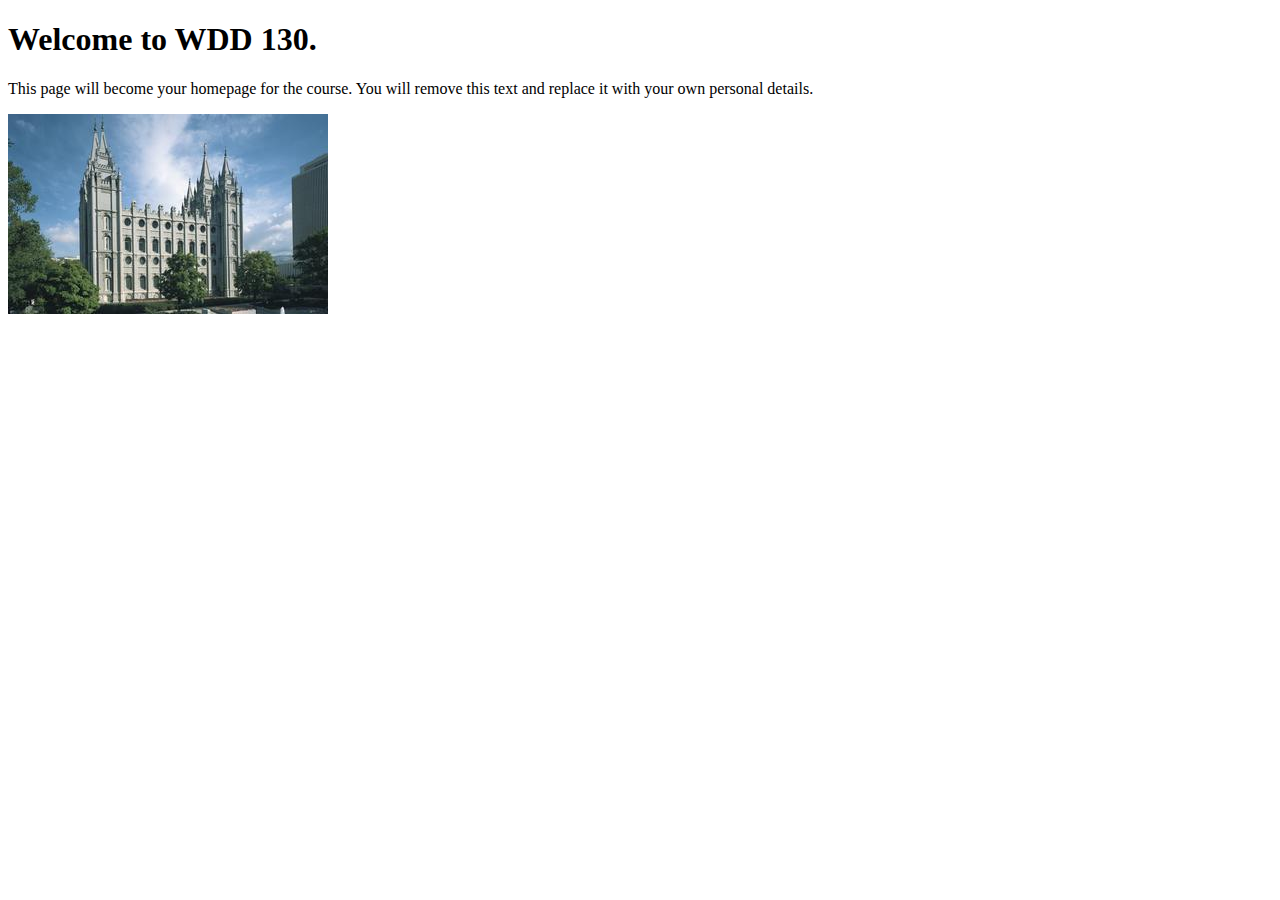
<file: index.html>
<!DOCTYPE html>
<html lang="en">
<head>
    <meta charset="UTF-8">
    <meta name="viewport" content="width=device-width, initial-scale=1.0">
    <title>WDD 130 | Personal Homepage</title>
</head>
<body>
    <h1>Welcome to WDD 130.</h1>
    <p>This page will become your homepage for the course. You will remove this text and replace it with your own personal details.</p>

    <img src="images/salt-lake-temple.jpg" alt="The Salt Lake Temple.">
</body>
</html>
</file>
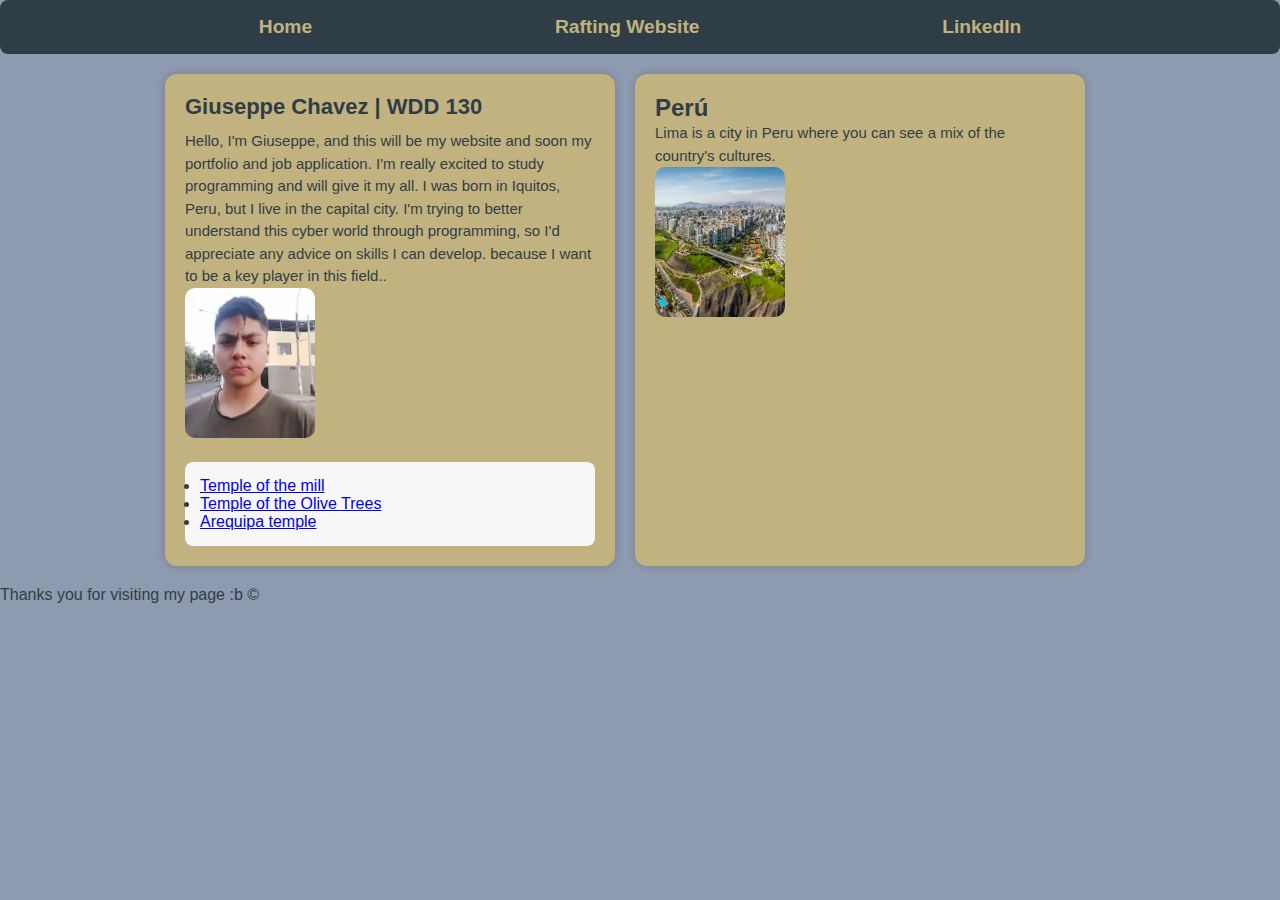
<file: wwr/index.html>
<!DOCTYPE html>
<html lang="en">

<head>
    <meta charset="UTF-8">
    <meta name="viewport" content="width=device-width, initial-scale=1.0">
    <title>Giuseppe Chavez | WDD 130 </title>
    <link rel="stylesheet" href="styles/styles.css">
    <meta name="description"
        content="describe your home page using keybords like your name, the course, the purpose of the page ">
    <meta name="Giuseppe" content="my creations">
    <meta name="Giuseppe Chavez">
</head>

<body>
    <header>
        <nav>
            <a href="">Home</a>
            <a href="about.html">Rafting Website</a>
            <a href="https://www.linkedin.com/feed/?trk=guest_homepage-basic_google-one-tap-submit">LinkedIn</a>
        </nav>
    </header>
    <main class="layout">

        <div class="card-profile">

            <div class="profile">

                <article class="text-box">
                    <h1>Giuseppe Chavez | WDD 130</h1>
                    <p>Hello, I'm Giuseppe, and this will be my website and soon my portfolio and job application. I'm
                        really
                        excited to
                        study
                        programming and will give it my all. I was born in Iquitos, Peru, but I live in the capital
                        city.
                        I'm
                        trying
                        to
                        better
                        understand this cyber world through programming, so I'd appreciate any advice on skills I can
                        develop.
                        because I
                        want to
                        be a key player in this field..</p>
                </article>

                <div class="Image">
                    <img src="images/giuzeppe-americo.webp" alt="profile">
                </div>

            </div>

            <div>
                <ul class="temples-links">
                    <li><a href="https://www.churchofjesuschrist.org/temples/details/lima-peru-temple?lang=spa">Temple
                            of
                            the
                            mill</a></li>
                    <li><a
                            href="https://www.churchofjesuschrist.org/temples/details/lima-peru-los-olivos-temple?lang=spa">Temple
                            of the Olive Trees</a>
                    </li>
                    <li><a href="https://www.churchofjesuschrist.org/temples/details/arequipa-peru-temple?lang=spa">Arequipa
                            temple</a>
                    </li>
                </ul>
            </div>
        </div>

        <div class="country">

            <div class="Peru">

                <aside class="peru-box">
                    <h2>
                        Perú
                    </h2>

                    <p>Lima is a city in Peru where you can see a mix of the country's cultures.</p>
                </aside>
            </div>

            <div class="p-image">

                <img src="images/lima-photo.webp">
            </div>
        </div>
    </main>

    <footer>
        <p>Thanks you for visiting my page :b ©</p>
    </footer>
</body>

</html>
</file>
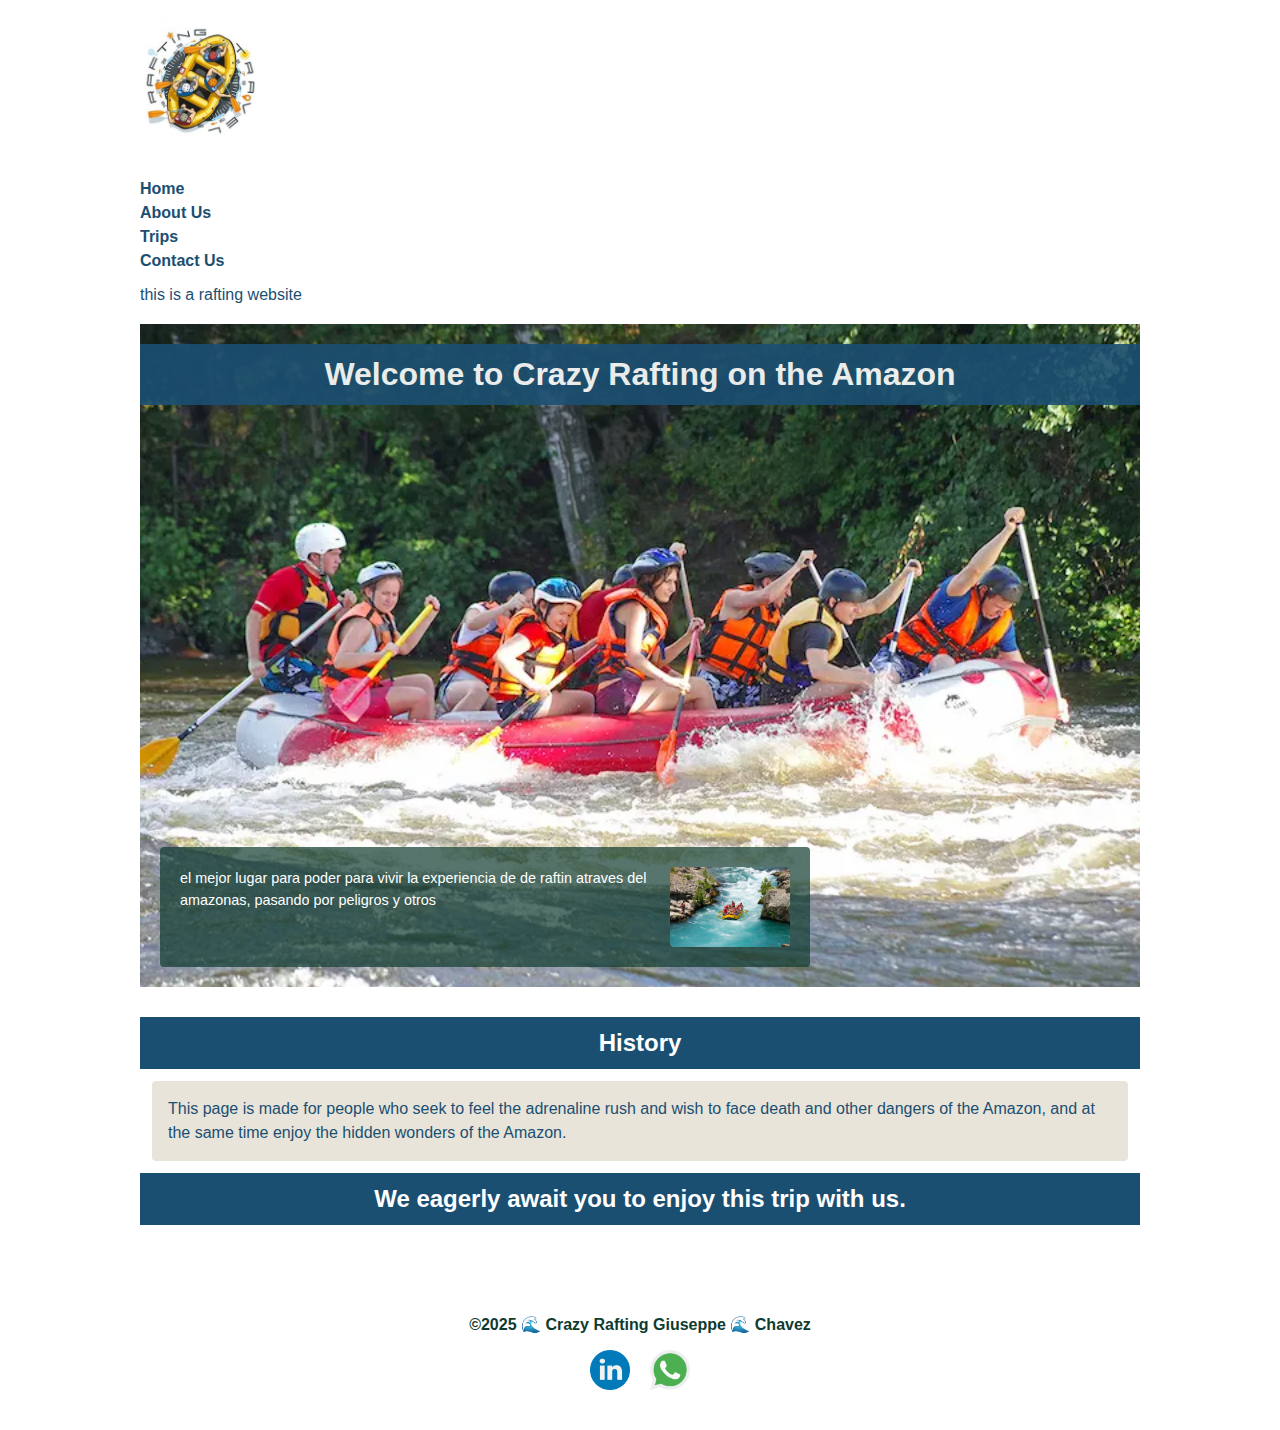
<file: about.html>
<!DOCTYPE html>
<html lang="en">

<head>
    <meta charset="UTF-8">
    <meta name="viewport" content="width=device-width, initial-scale=1.0">
    <meta name="Giuseppe Americo Chavez Figari">
    <meta name="description" content="The place to book the best and most exciting vacation you'll ever have.">
    <title>Crazy Rafting | Amazon River</title>
    <link rel="stylesheet" href="style/rafting.css">
</head>

<body>

    <header>

        <img src="images/rafting-photo.jpg">

        <nav>
            <li><a href="index.html">Home</a></li>
            <li><a href="about.html">About Us</a></li>
            <li><a href="trips.html">Trips</a></li>
            <li><a href="contact.html">Contact Us</a></li>
        </nav>
        <p>this is a rafting website</p>
    </header>
    <main>
        <div class="Hero">
            <img src="images/rafting27_1024.webp" alt=" ">
            <h1>Welcome to Crazy Rafting on the Amazon</h1>
            <article>
                <img src="images/rafting65_600.jpg" alt="">
                <p>el mejor lugar para poder para vivir la experiencia de de raftin atraves del amazonas, pasando por
                    peligros y otros</p>
            </article>
        </div>

        <section>
            <h2>History</h2>
            <p>This page is made for people who seek to feel the adrenaline rush and wish to face death and other
                dangers of the
                Amazon, and at the same time enjoy the hidden wonders of the Amazon.</p>
            <h2>We eagerly await you to enjoy this trip with us.</h2>
        </section>
    </main>

</body>

<footer>
    <p>©2025 🌊 Crazy Rafting Giuseppe 🌊 Chavez</p>
    <nav class="Social Media">
        <a href="https://www.linkedin.com/feed/?trk=guest_homepage-basic_google-one-tap-submit">
            <img src="images/linkedin-img.webp" alt="">
        </a>

        <a href="https://wa.me/51958974568">
            <img src="images/whatsapp-images.webp" alt="">
        </a>
    </nav>
</footer>


</html>
</file>
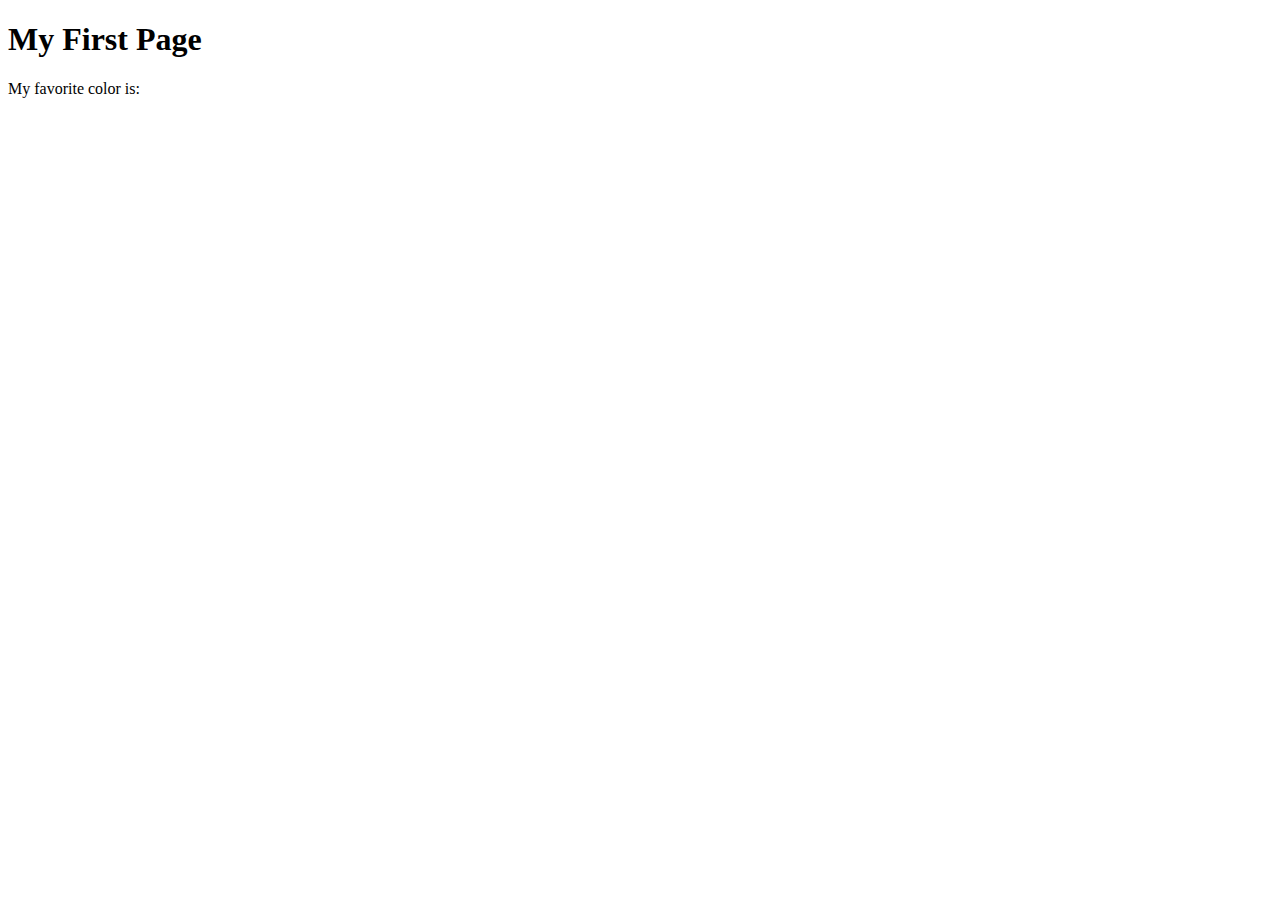
<file: week01/first-page.html>
<!DOCTYPE html>
<html lang="en">
<head>
    <meta charset="UTF-8">
    <meta name="viewport" content="width=device-width, initial-scale=1.0">
    <title>My First Page</title>
</head>
<body>
    <h1>My First Page</h1>
    <p>My favorite color is: </p>
</body>
</html>
</file>
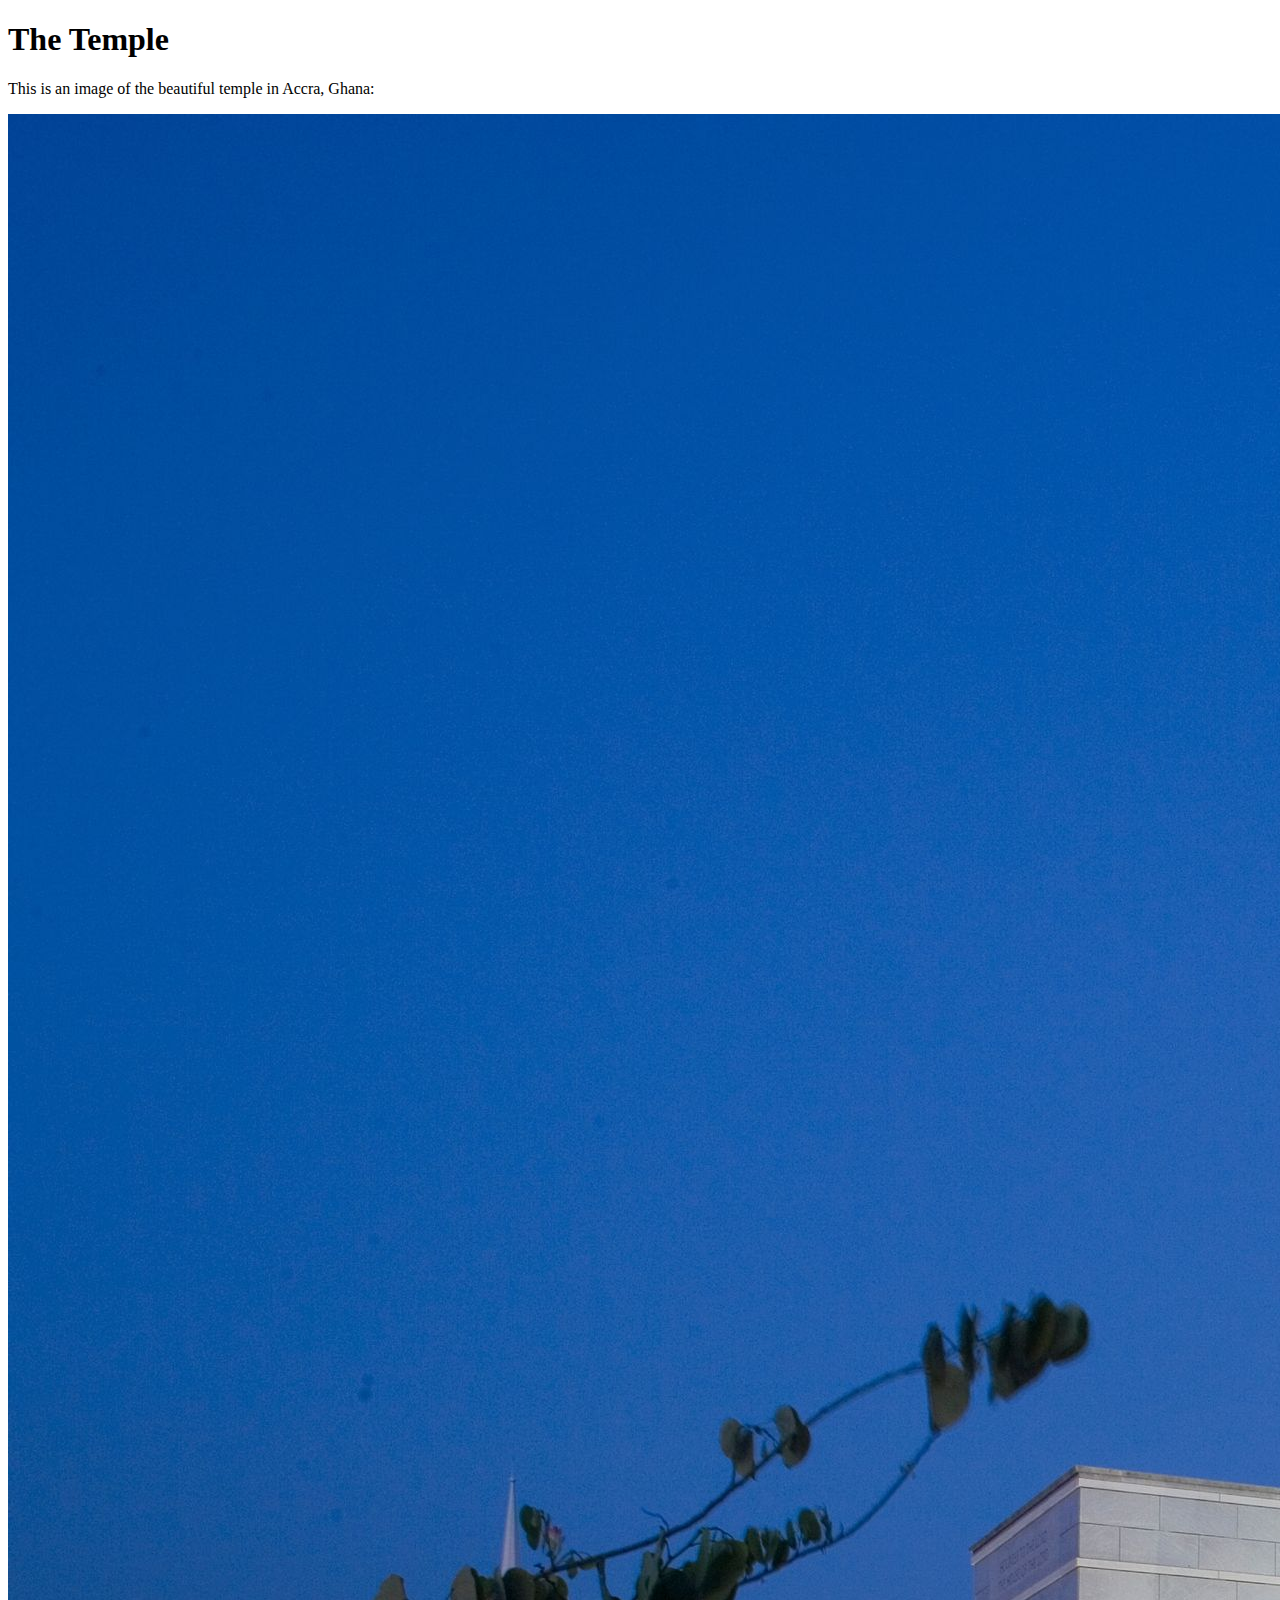
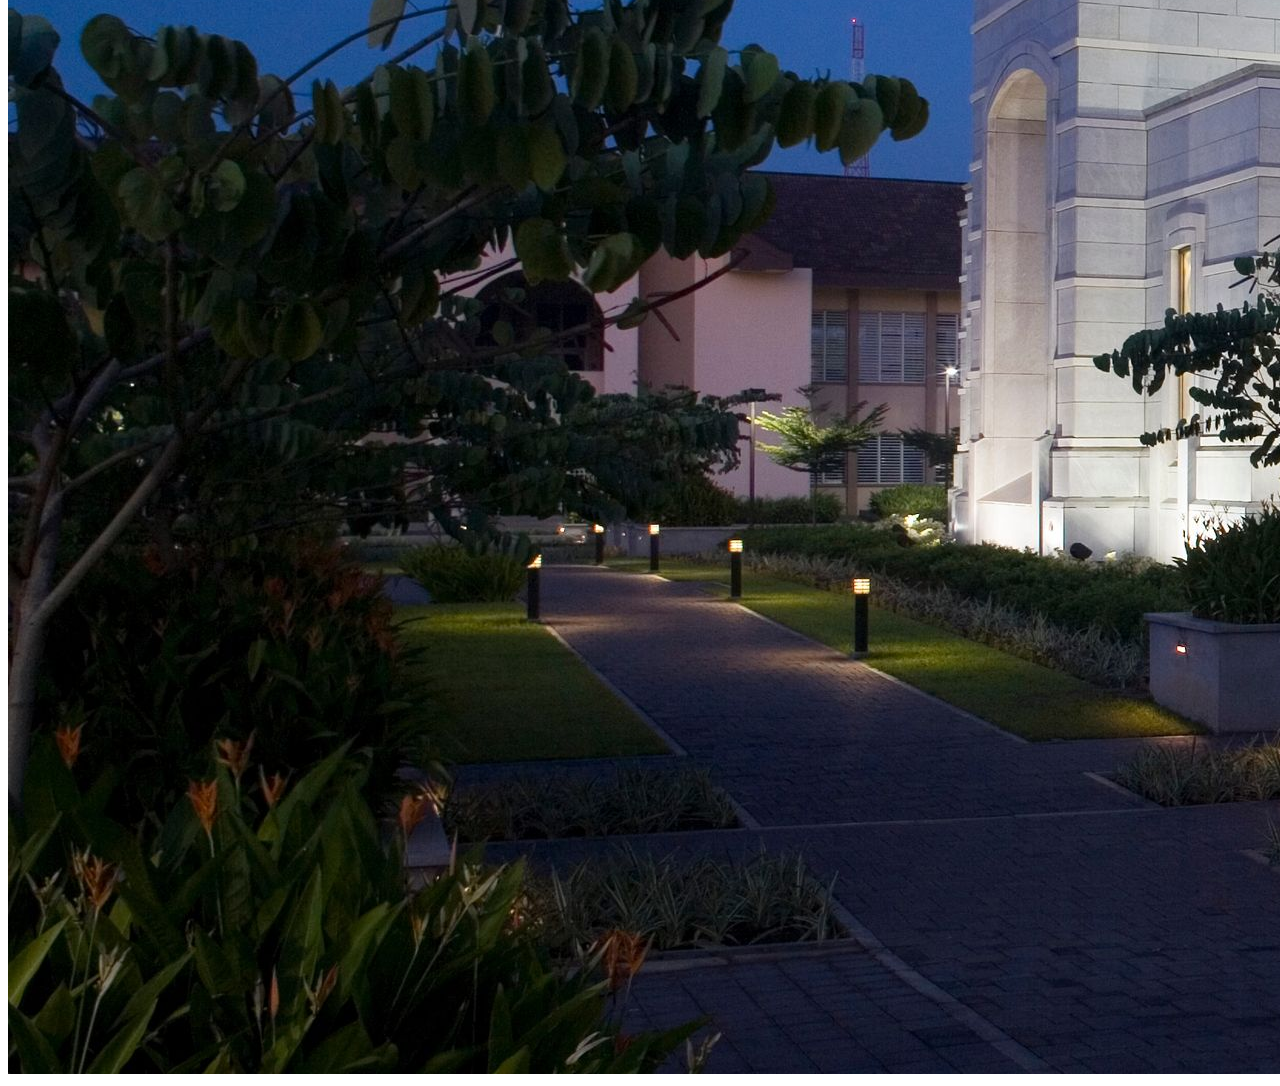
<file: week01/images.html>
<!DOCTYPE html>
<html lang="en">
<head>
    <meta charset="UTF-8">
    <meta name="viewport" content="width=device-width, initial-scale=1.0">
    <title>Temple Image</title>
</head>
<body>
    <h1>The Temple</h1>
    <p>This is an image of the beautiful temple in Accra, Ghana:</p>
    <img src="images/temple-large.jpeg" alt="The Accra Ghana Temple">
    
</body>
</html>
</file>
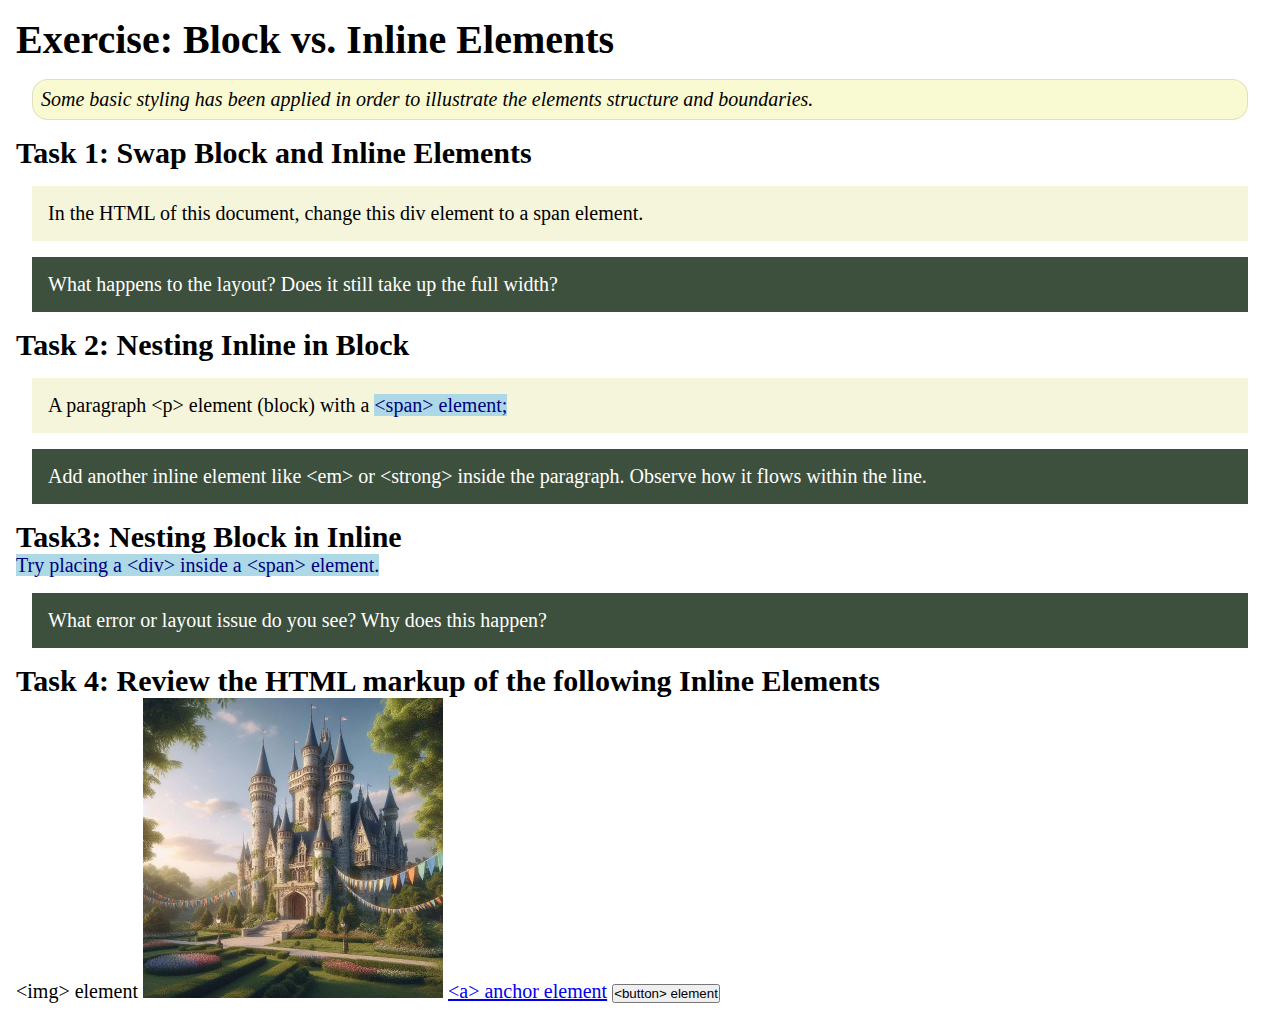
<file: week02/block-vs-inline.html>
<!DOCTYPE html>
<html lang="en">

<head>
    <meta charset="UTF-8">
    <meta name="viewport" content="width=device-width, initial-scale=1.0">
    <title>Exercise: Block vs. Inline Elements</title>
    <link rel="stylesheet" href="styles/block-vs-inline.css">
</head>

<body>
    <main>
        <h1>Exercise: Block vs. Inline Elements</h1>
        <p class="note">Some basic styling has been applied in order to illustrate the elements structure and
            boundaries.</p>

        <h2>Task 1: Swap Block and Inline Elements</h2>
        <div>In the HTML of this document, change this div element to a span element.</div>

        <p class="question">What happens to the layout? Does it still take up the full width?</p>

        <h2>Task 2: Nesting Inline in Block</h2>
        <p>A paragraph &lt;p&gt; element (block) with a <span>&lt;span&gt; element;</span></p>
        <p class="question">Add another inline element like &lt;em&gt; or &lt;strong&gt; inside the paragraph. Observe
            how it flows within the line.</p>

        <h2>Task3: Nesting Block in Inline</h2>
        <span>Try placing a &lt;div&gt; inside a &lt;span&gt; element.</span>
            <p class="question">What error or layout issue do you see? Why does this happen?</p>


            <h2>Task 4: Review the HTML markup of the following Inline Elements</h2>
        &lt;img&gt; element
        <img src="images/castle.webp" alt="placeholder image (images are inline)" width="300" height="300">
        <a href="https://churchofjesuschrist.org">&lt;a&gt; anchor element</a>
        <button type="button">&lt;button&gt; element</button>
    </main>
</body>

</html>
</file>
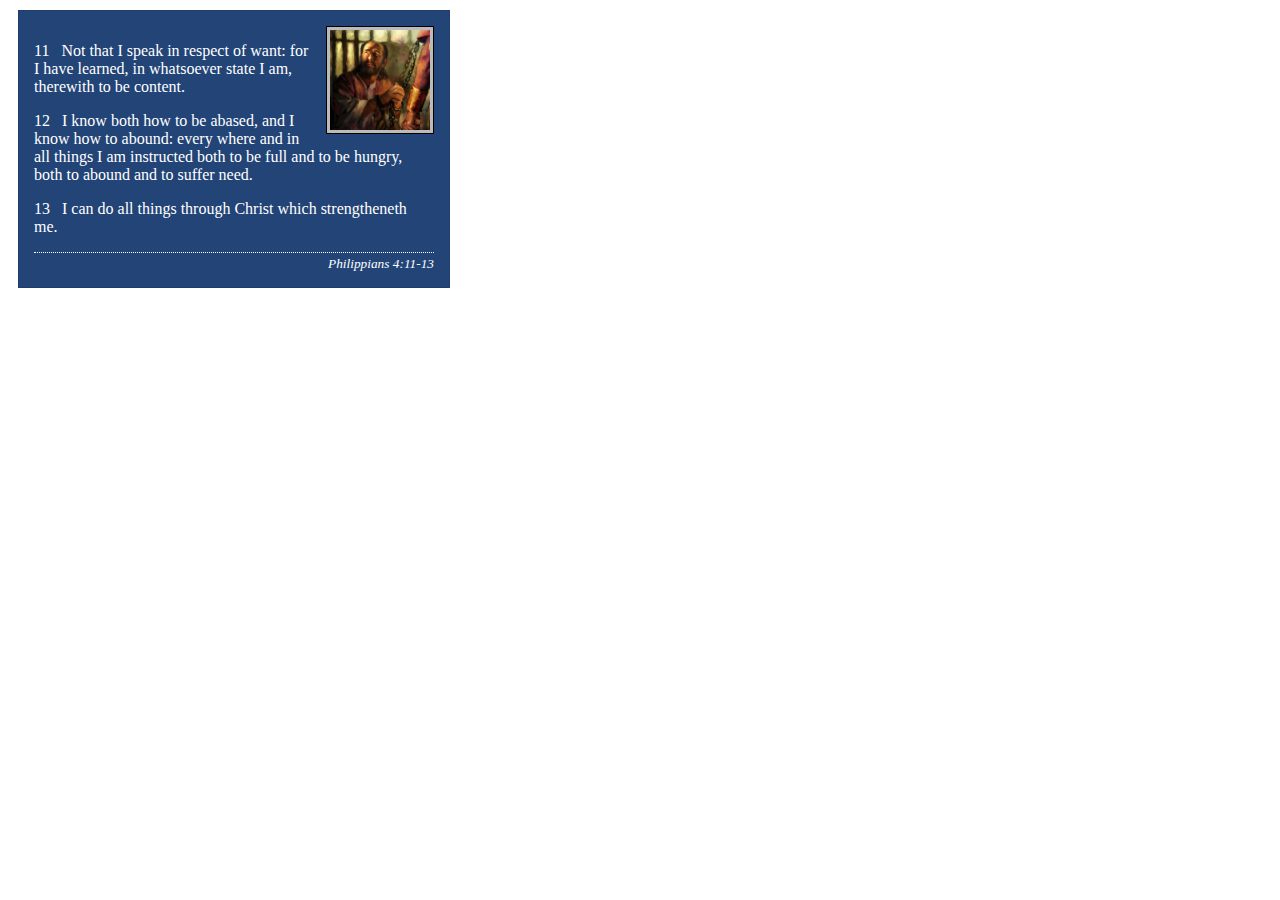
<file: week02/box-model-solution.html>
<!DOCTYPE html>
<html lang="en">
<head>
    <meta charset="UTF-8">
    <meta name="viewport" content="width=device-width, initial-scale=1.0">
    <title>Box Model Activity</title>
    <link rel="stylesheet" href="styles/box-model-solution.css">
</head>
<body>
    <main>
        <div class="callout">
            <img src="images/apostle-paul-imprisoned.webp" alt="Paul the Apostle - Imprisoned in Rome" width="200" height="200">
            <blockquote>
                <p>11 &nbsp; Not that I speak in respect of want: for I have learned, in whatsoever state I am, therewith to be content.</p>
                <p>12 &nbsp; I know both how to be abased, and I know how to abound: every where and in all things I am instructed both to be full and to be hungry, both to abound and to suffer need.</p>
                <p>13 &nbsp; I can do all things through Christ which strengtheneth me.</p>
            </blockquote>
            <cite>Philippians 4:11-13</cite>
        </div>
    </main>
</body>
</html>
</file>
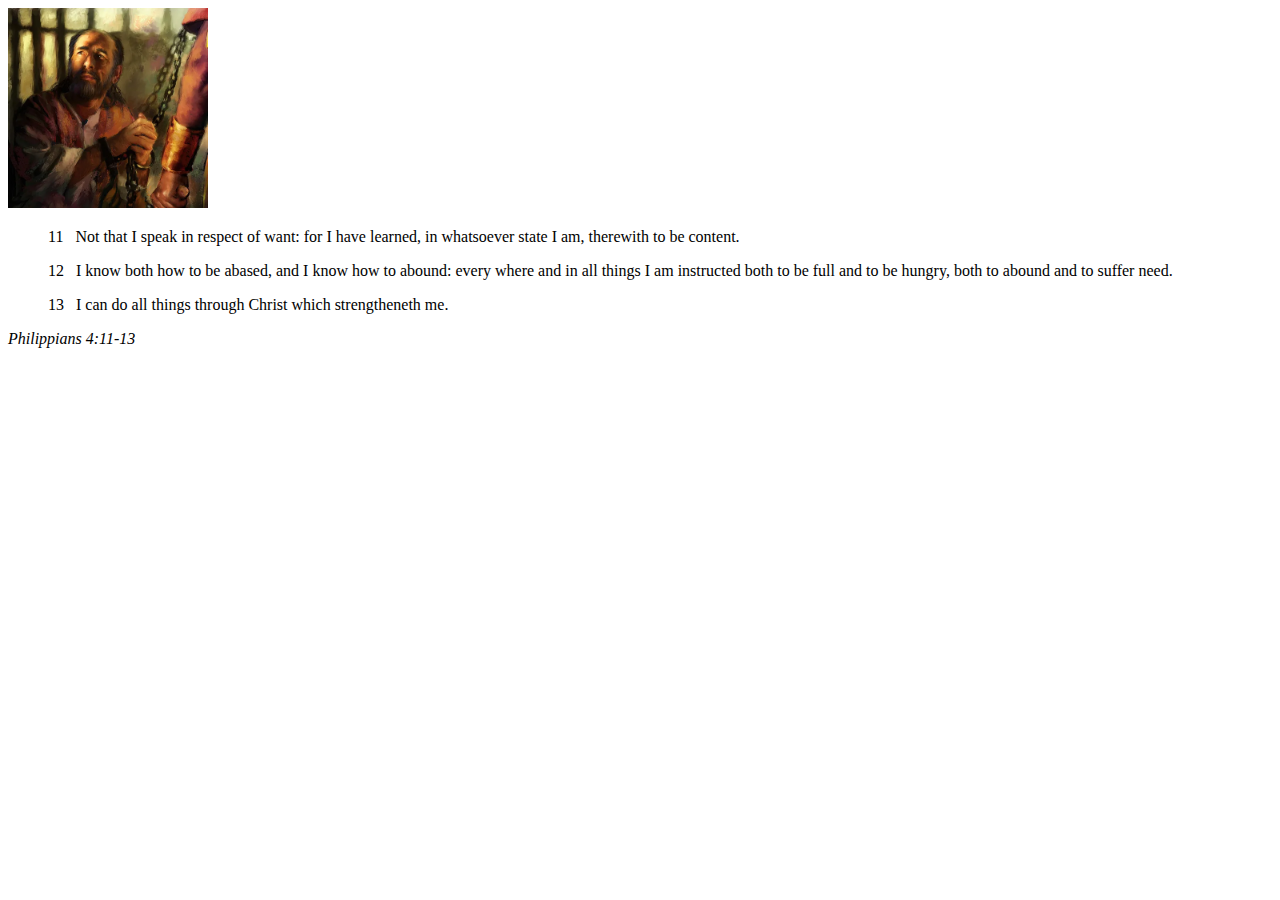
<file: week02/box-model.html>
<!DOCTYPE html>
<html lang="en">
<head>
    <meta charset="UTF-8">
    <meta name="viewport" content="width=device-width, initial-scale=1.0">
    <title>Box Model Activity</title>
</head>
<body>
    <main>
        <div class="callout">
            <img src="images/apostle-paul-imprisoned.webp" alt="Paul the Apostle - Imprisoned in Rome" width="200" height="200">
            <blockquote>
                <p>11 &nbsp; Not that I speak in respect of want: for I have learned, in whatsoever state I am, therewith to be content.</p>
                <p>12 &nbsp; I know both how to be abased, and I know how to abound: every where and in all things I am instructed both to be full and to be hungry, both to abound and to suffer need.</p>
                <p>13 &nbsp; I can do all things through Christ which strengtheneth me.</p>
            </blockquote>
            <cite>Philippians 4:11-13</cite>
        </div>
    </main>
</body>
</html>
</file>
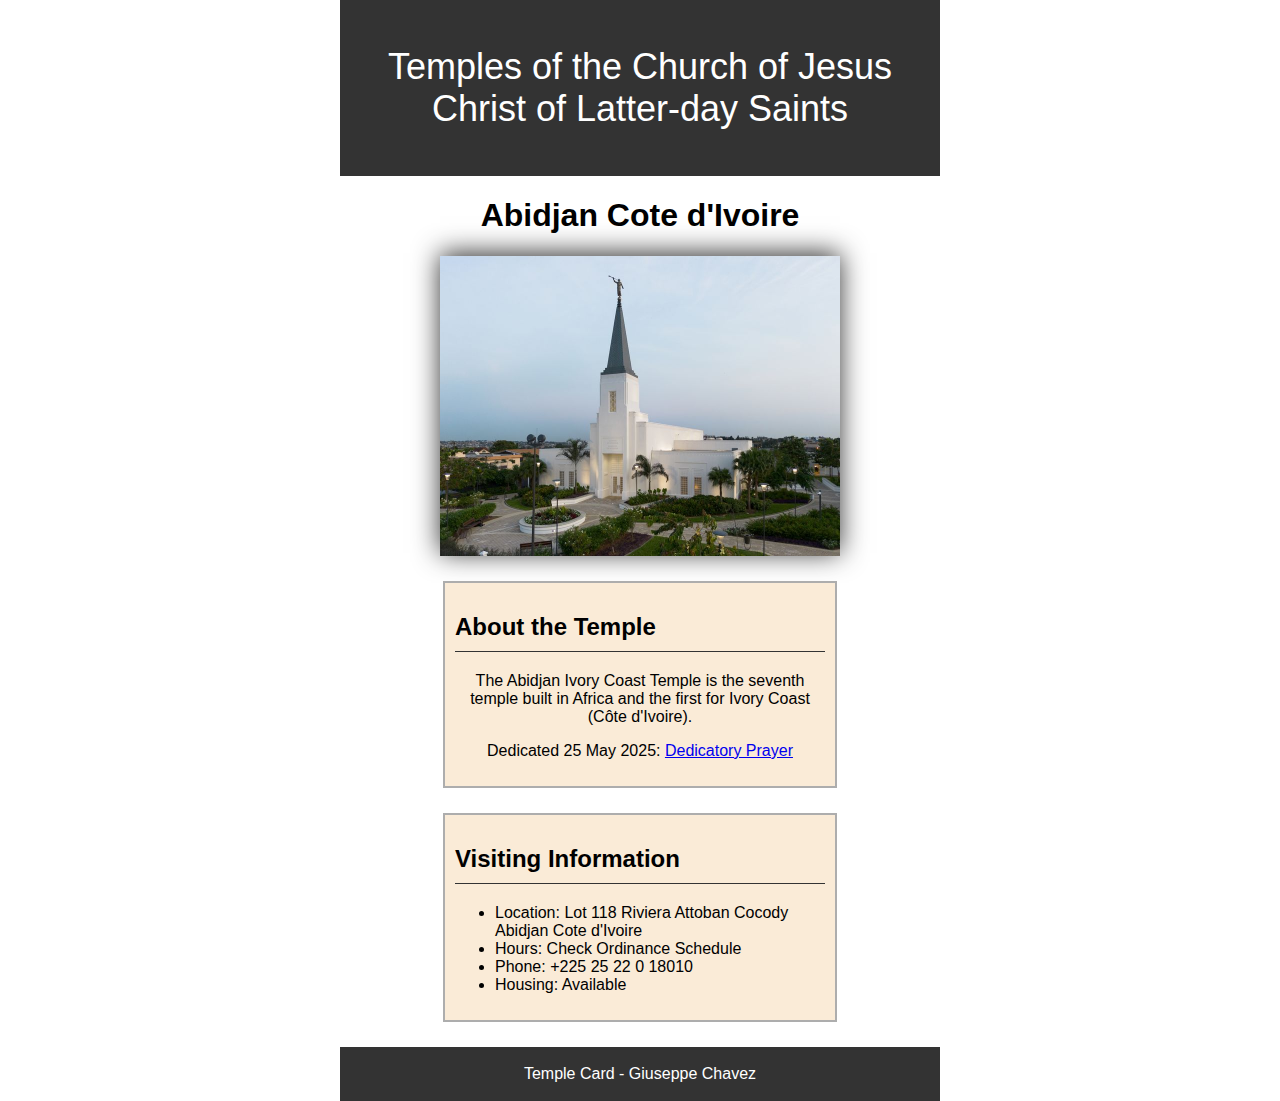
<file: week02/favorite-temple.html>
<!DOCTYPE html>
<html lang="en">

<head>
    <meta charset="UTF-8">
    <meta name="viewport" content="width=device-width, initial-scale=1.0">
    <title>Temple Card - Abidjan Cote d'Ivoire</title>
    <link rel="stylesheet" href="styles/temple.css      ">
</head>

<body>
    <header>
        <p>Temples of the Church of Jesus Christ of Latter-day Saints</p>
    </header>
    <main>
        <h1>Abidjan Cote d'Ivoire</h1>
        <picture>
            <img src="images/abidjan-ivory-coast.jpeg" alt="Abidjan Cote d'Ivoire Temple">
        </picture>
        <section>
            <h2>About the Temple</h2>
            <p>The Abidjan Ivory Coast Temple is the seventh temple built in Africa and the first for Ivory Coast (Côte
                d'Ivoire).</p>
            <p>Dedicated 25 May 2025: <a
                    href="https://www.churchofjesuschrist.org/temples/dedicatory-prayer/abidjan-ivory-coast-temple/2025-05-25?lang=eng"
                    target="_blank" rel="noopener noreferrer">Dedicatory Prayer</a></p>
        </section>
        <section>
            <h2>Visiting Information</h2>
            <ul>
                <li>Location: Lot 118 Riviera Attoban Cocody Abidjan Cote d'Ivoire</li>
                <li>Hours: Check Ordinance Schedule</li>
                <li>Phone: +225 25 22 0 18010</li>
                <li>Housing: Available</li>
            </ul>
        </section>
    </main>
    <footer>
        <p>Temple Card - Giuseppe Chavez</p>
    </footer>
</body>

</html>
</file>
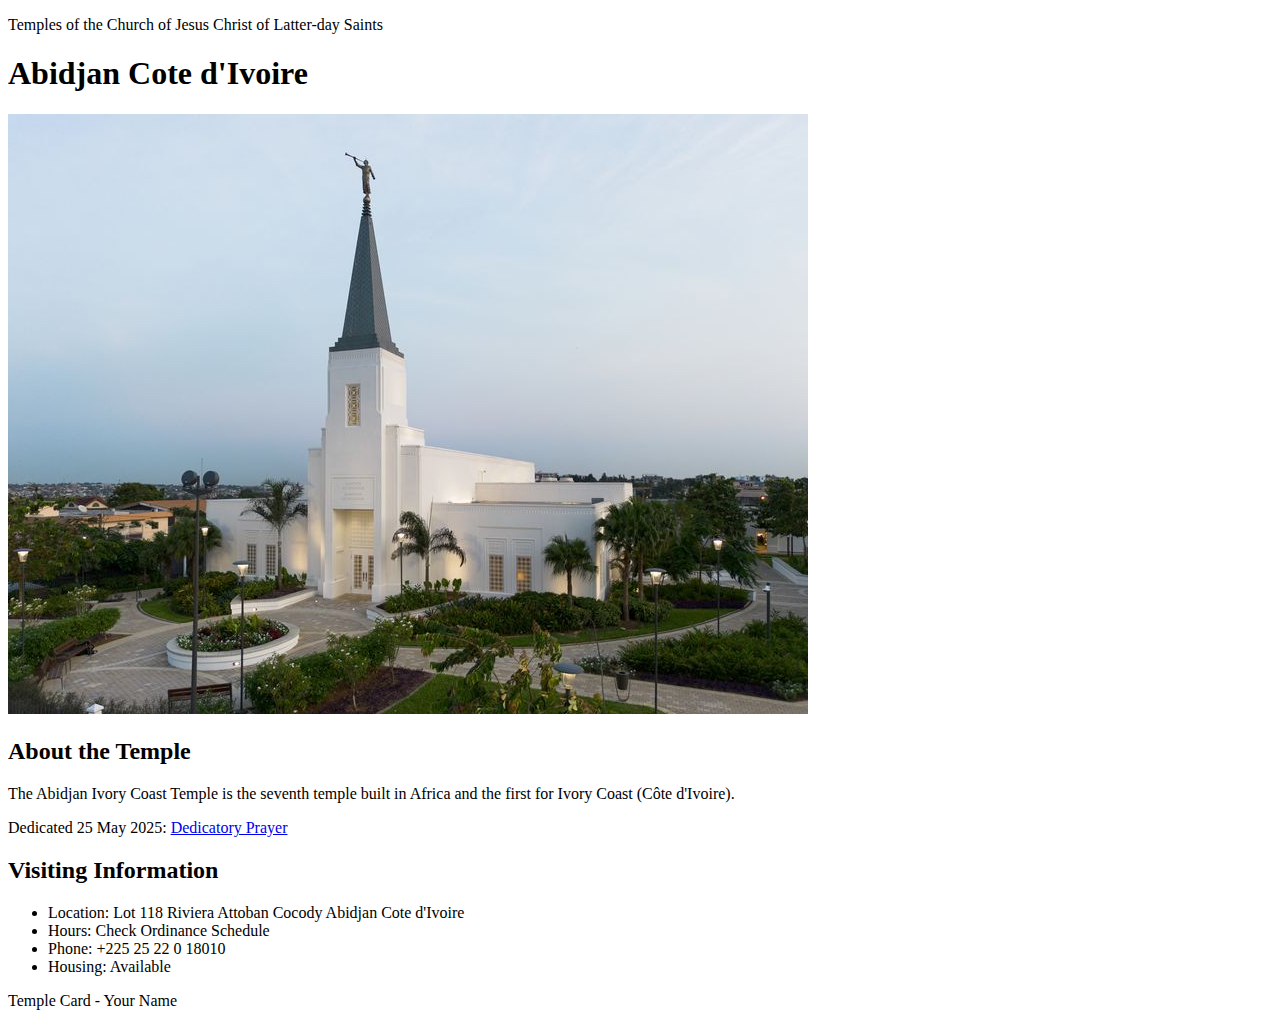
<file: week02/temple.html>
<!DOCTYPE html>
<html lang="en">

<head>
    <meta charset="UTF-8">
    <meta name="viewport" content="width=device-width, initial-scale=1.0">
    <title>Temple Card - Abidjan Cote d'Ivoire</title>
</head>

<body>
    <header>
        <p>Temples of the Church of Jesus Christ of Latter-day Saints</p>
    </header>
    <main>
        <h1>Abidjan Cote d'Ivoire</h1>
        <picture>
            <img src="images/abidjan-ivory-coast.jpeg" alt="Abidjan Cote d'Ivoire Temple">
        </picture>
        <section>
            <h2>About the Temple</h2>
            <p>The Abidjan Ivory Coast Temple is the seventh temple built in Africa and the first for Ivory Coast (Côte
                d'Ivoire).</p>
            <p>Dedicated 25 May 2025: <a
                    href="https://www.churchofjesuschrist.org/temples/dedicatory-prayer/abidjan-ivory-coast-temple/2025-05-25?lang=eng"
                    target="_blank" rel="noopener noreferrer">Dedicatory Prayer</a></p>
        </section>
        <section>
            <h2>Visiting Information</h2>
            <ul>
                <li>Location: Lot 118 Riviera Attoban Cocody Abidjan Cote d'Ivoire</li>
                <li>Hours: Check Ordinance Schedule</li>
                <li>Phone: +225 25 22 0 18010</li>
                <li>Housing: Available</li>
            </ul>
        </section>
    </main>
    <footer>
        <p>Temple Card - Your Name</p>
    </footer>
</body>

</html>
</file>
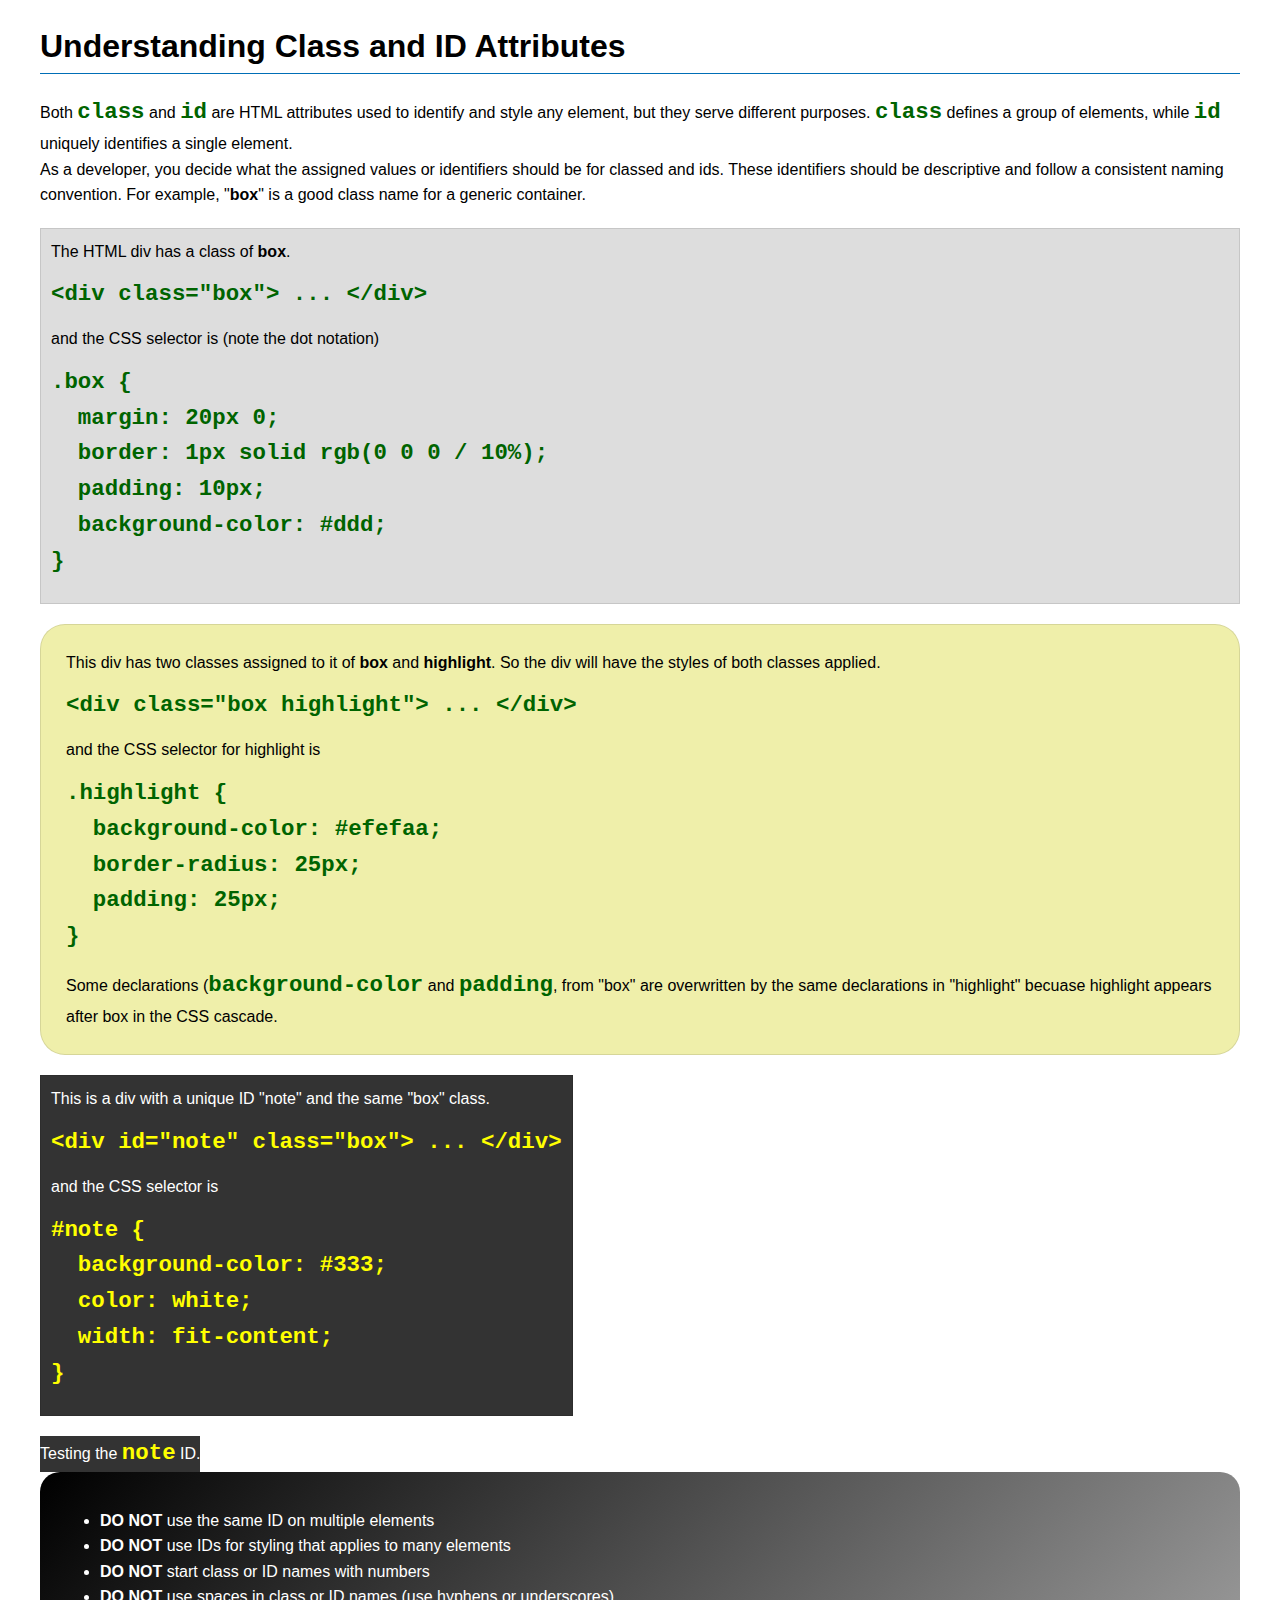
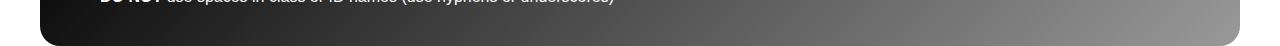
<file: week03/class-and-id.html>
<!DOCTYPE html>
<html lang="en">

<head>
    <meta charset="UTF-8">
    <meta name="viewport" content="width=device-width, initial-scale=1.0">
    <title>Class vs ID Attributes</title>
    <link rel="stylesheet" href="styles/class-and-id.css">
</head>

<body>
    <h1>Understanding Class and ID Attributes</h1>
    <p>Both <code>class</code> and <code>id</code> are HTML attributes used to identify and style any element, but they
        serve different purposes. <code>class</code> defines a group of elements, while <code>id</code> uniquely
        identifies a single element.</p>
    <p>As a developer, you decide what the assigned values or identifiers should be for classed and ids. These
        identifiers should be
        descriptive and follow a consistent naming convention. For example, "<strong>box</strong>" is a good class name
        for a generic container.</p>
    <div class="box">
        <p>The HTML div has a class of <strong>box</strong>.</p>
        <pre><code class="html">&lt;div class="box"&gt; ... &lt;/div&gt;</code></pre>
        and the CSS selector is (note the dot notation)
        <pre><code class="css">.box {
  margin: 20px 0;
  border: 1px solid rgb(0 0 0 / 10%);
  padding: 10px;
  background-color: #ddd; 
}</code></pre>
    </div>

    <div class="box highlight">
        <p>This div has two classes assigned to it of <strong>box</strong> and <strong>highlight</strong>. So the div
            will have the styles of both classes applied.</p>
        <pre><code class="html">&lt;div class="box highlight"&gt; ... &lt;/div&gt;</code></pre>
        and the CSS selector for highlight is
        <pre><code class="css">.highlight {
  background-color: #efefaa;
  border-radius: 25px;
  padding: 25px;
}</code></pre>
<p>Some declarations (<code>background-color</code> and <code>padding</code>, from "box" are overwritten by the same declarations in "highlight" becuase highlight appears after box in the CSS cascade.</p>
    </div>

    <div id="note" class="box">
        <p>This is a div with a unique ID "note" and the same "box" class.</p>
        <pre><code class="html">&lt;div id="note" class="box"&gt; ... &lt;/div&gt;</code></pre>
        and the CSS selector is
        <pre><code class="css">#note {
  background-color: #333;
  color: white;
  width: fit-content;
}</code></pre>
    </div>

    <div id="note">
        <p>Testing the <code>note</code> ID.</p>
    </div>

    <section id="best-practice">
        <ul>
            <li><strong>DO NOT</strong> use the same ID on multiple elements</li>
            <li><strong>DO NOT</strong> use IDs for styling that applies to many elements</li>
            <li><strong>DO NOT</strong> start class or ID names with numbers</li>
            <li><strong>DO NOT</strong> use spaces in class or ID names (use hyphens or underscores)</li>
        </ul>
    </section>




</body>

</html>
</file>
<file: wwr/styles/styles.css>
:root{
    /* PALETA DE COLORES */
    --primary-color: #F7F7F7;
    --secondary-color: #2F3E46; 
    --accent-color1: #C2B280;
    --accent-color2: #8E9AAF;

    --heading-font: "Times New Roman", Georgia, serif;
    --body-font: Arial, Helvetica, sans-serif;
}

/* RESET */
*{
    margin: 0;
    padding: 0;
    box-sizing: border-box;
}

/* GENERAL */
body {
    font-family: var(--body-font);
    background-color: var(--accent-color2);
    color: var(--secondary-color);
}

/* ============================================
                   NAVIGATION
===============================================*/

nav {
  background-color: var(--secondary-color);
  padding: 1rem;
  display: flex;
  justify-content: space-evenly;
  align-items: center;
  border-radius: 8px;
}

nav a{
    text-decoration: none;
    font-size: 1.2rem;
    font-weight: 700;
    color: var(--accent-color1);
}

/* ============================================
                     FLEX
===============================================*/


/*clase fles utilizable para todo el codigo*/
.flex {
    display: flex;
    gap: 15px;
}

/* ============================================
                    LAYOUTS
===============================================*/

/*contenedor principal de las tarjetas*/
/*permite tener las dos tarjetas lado a lado*/
.layout {
    max-width: 950px;
    margin: 20px auto;
    display: flex;          /* ⬅️ PONE LAS TARJETAS LADO A LADO */
    gap: 20px;              /* ⬅️ SEPARACIÓN ENTRE ELLAS */
}

/* ============================================
   TARJETAS (ESTILO UNIFICADO)
   🔥 ELIMINÉ REPETICIÓN Y USÉ CLASES LIMPIAS
===============================================*/

.card-profile,
.country {
    width: 450px;
    background: var(--accent-color1);
    padding: 20px;
    border-radius: 12px;
    box-shadow: 0 0 8px rgba(0,0,0,0.2);
}

/* ❌ ELIMINADO position:absolute QUE ROMPÍA EL LAYOUT */

/* ============================================
   TEXTOS
===============================================*/

.text-box h1,
.peru-box h1{
    font-size: 22px;
    font-weight: bold;
    margin-bottom: 10px;
}

.text-box p,
.peru-box p {
    line-height: 1.5;
    font-size: 15px;
}

/* ============================================
   IMÁGENES (UNIFICADO)
===============================================*/

.Image img,
.p-image img {
    width: 130px;
    height: 150px;
    object-fit: cover;
    border-radius: 10px;
}

/* ============================================
   TEMPLE LINKS (RE-CUADRO)
===============================================*/

.temples-links{
    background: var(--primary-color);
    margin-top: 20px;
    padding: 15px;
    border-radius: 8px;
    color: var(--secondary-color);
}

.temples-links ul{
    list-style: disc;
    padding-left: 20px;
}
</file>
<file: style/rafting.css>
/* 🎨 PALETA AMAZONAS */
:root{
    --primary-color: #0F3B2F;        /* Verde selva */
    --secondary-color: #1B4F72;      /* Azul río */
    --accent1-color:#FB8500;         /* Naranja energía */
    --accent2-color:#E8E4D9;         /* Arena */
    --dark-overlay: rgba(15, 59, 47, 0.70); /* verde-selva oscuro translúcido */

    --heading-font:"Oswald", sans-serif;
    --body-font:"Poppins", sans-serif;
}

/* Reset */
*{
    margin: 0;
    padding: 0;
    box-sizing: border-box;
}

body{
    font-family: var(--body-font);
    color: var(--secondary-color);
    background-color: white;
}

/* Centrar ancho como en el ejemplo */
header, main, footer {
    width: 95%;
    max-width: 1000px;
    margin: 0 auto;
}

/* HEADER */
header img{
    width: 120px;
    margin: 20px 0;
}

nav{
    margin: 16px 0;
    padding: 0;
}

nav li{
    list-style: none;
    margin-bottom: 6px;
}

nav a{
    text-decoration: none;
    color: var(--secondary-color);
    font-weight: 600;
}

header p{
    margin: 12px 0;
}


/* HERO */
.Hero{
    position: relative;
    margin-top: 20px;
}

.Hero img{
    width: 100%;
    display: block;
}

/* Título sobre la imagen */
.Hero h1{
    position: absolute;
    top: 20px;
    width: 100%;
    text-align: center;
    padding: 12px;
    background-color: var(--secondary-color);
    color: white;
    font-family: var(--heading-font);
    font-size: 2rem;
    opacity: 0.90;
}

/* Caja de texto como en el ejemplo */
.Hero article{
    position: absolute;
    bottom: 20px;
    left: 20px;
    background: var(--dark-overlay);
    color: white;
    padding: 20px;
    width: 65%;
    border-radius: 4px;
}

.Hero article img{
    width: 120px;
    float: right;
    margin-left: 12px;
    border-radius: 4px;
}

.Hero article p{
    font-size: 0.9rem;
    line-height: 1.4rem;
}


/* SECCIONES */
section {
    margin-top: 30px;
    padding-bottom: 30px;
}

section h2{
    background-color: var(--secondary-color);
    color: white;
    padding: 12px;
    text-align: center;
    font-family: var(--heading-font);
}

section p{
    padding: 16px;
    font-size: 1rem;
    line-height: 1.5rem;
    background-color: var(--accent2-color);
    border-radius: 4px;
    margin: 12px;
}

/* FOOTER */
footer{
    margin-top: 40px;
    padding: 20px 0;
    text-align: center;
}

footer p{
    margin-bottom: 16px;
    color: var(--primary-color);
    font-weight: 600;
}

footer nav{
    display: flex;
    justify-content: center;
    gap: 20px;
}

footer img{
    width: 40px;
    height: auto;
}
</file>
<file: week02/styles/block-vs-inline.css>
* {
    margin: 0;
    padding: 0;
}

body {
    font-size: 20px;
    margin: 1rem;
}

p,
div {
    background-color: beige;
    margin: 1rem;
    padding: 1rem;
}

span {
    color: navy;
    background-color: lightblue;
}

code {
    margin: 0;
    padding: 0;
    color: green;
    font-size: 1.2rem;
}

.note {
    font-style: italic;
    background-color: lightgoldenrodyellow;
    border-radius: 1rem;
    border: 1px solid rgb(0 0 0 / 10%);
    margin: 1rem;
    padding: .5rem;
}

.question {
    background-color: #3d503d;
    color: #fff;
}
</file>
<file: week02/styles/box-model-solution.css>
.callout {
    max-width: 400px;
    margin: 10px;
    border: 1px solid rgba(0, 0, 0, .1);
    padding: 15px;
    background-color: #247;
    color: #fff;
}

.callout img {
    float: right;
    margin: 0 0 10px 15px;
    border: 1px solid #000;
    padding: 3px;
    background-color: #bbb;
    width: 100px;
    height: auto;

}

blockquote {
    margin: 0;
}

cite {
    display: block;
    border-top: 1px dotted #fff;
    padding-top: 3px;
    text-align: right;
    font-size: smaller;
}
</file>
<file: week02/styles/temple.css>
body {
    max-width: 600px;
    margin: 0 auto;
    font-family: Arial, Helvetica, sans-serif;
}

header {
    background-color: #333;
    color: #fff;
    padding: 10px;
    text-align: center;
    font-size: 2.25rem;
}


main h1 {
    text-align: center;
}

main picture img {
    width: 400px;
    height: auto;
    margin: 0 auto;
    display: block;
    box-shadow: 0 -3px 25px #333;
}


main section p {
    text-align: center;
}

main section {
    background-color: antiquewhite;
    max-width: 370px;
    margin: 0 auto;
    padding: 10px;
    margin-top: 25px;
    border: 2px solid #adadad;
}

main section h2{
    border-bottom: 1px solid #333;
    padding-bottom: 10px;
}

main section p {
padding: 0  11px;
}

footer {
    background-color: #333;
    color: #fff;
    padding: 2px;
    text-align: center;
    margin-top: 25px;
}
</file>
<file: week03/styles/class-and-id.css>
body {
    font-family: Arial, sans-serif;
    line-height: 1.6;
    margin: 0;
    padding: 0 40px;
}

h1 {
    border-bottom: 1px solid rgb(0 110 182);
    padding-bottom: 0;
}



p {
    margin: 0;
}

code {
    color: darkgreen;
    font-weight: 700;
    font-size: 1.4rem;
}

/* Class examples - can be reused */

.box {
    margin: 20px 0;
    border: 1px solid rgb(0 0 0 / 10%);
    padding: 10px;
    background-color: #ddd; /* this is shorthand for #dddddd */
}

.highlight {
    background-color: #efefaa;
    border-radius: 25px;
    padding: 25px;
}

/* ID examples - should be unique */

#note {
    background-color: #333;
    color: white;
    width: fit-content;
}

#note code {
    color: yellow;
}

#best-practice {
    background: linear-gradient(135deg, #000 0%, #999 100%);
    color: white;
    border-radius: 20px;
    padding: 20px
}
</file>
